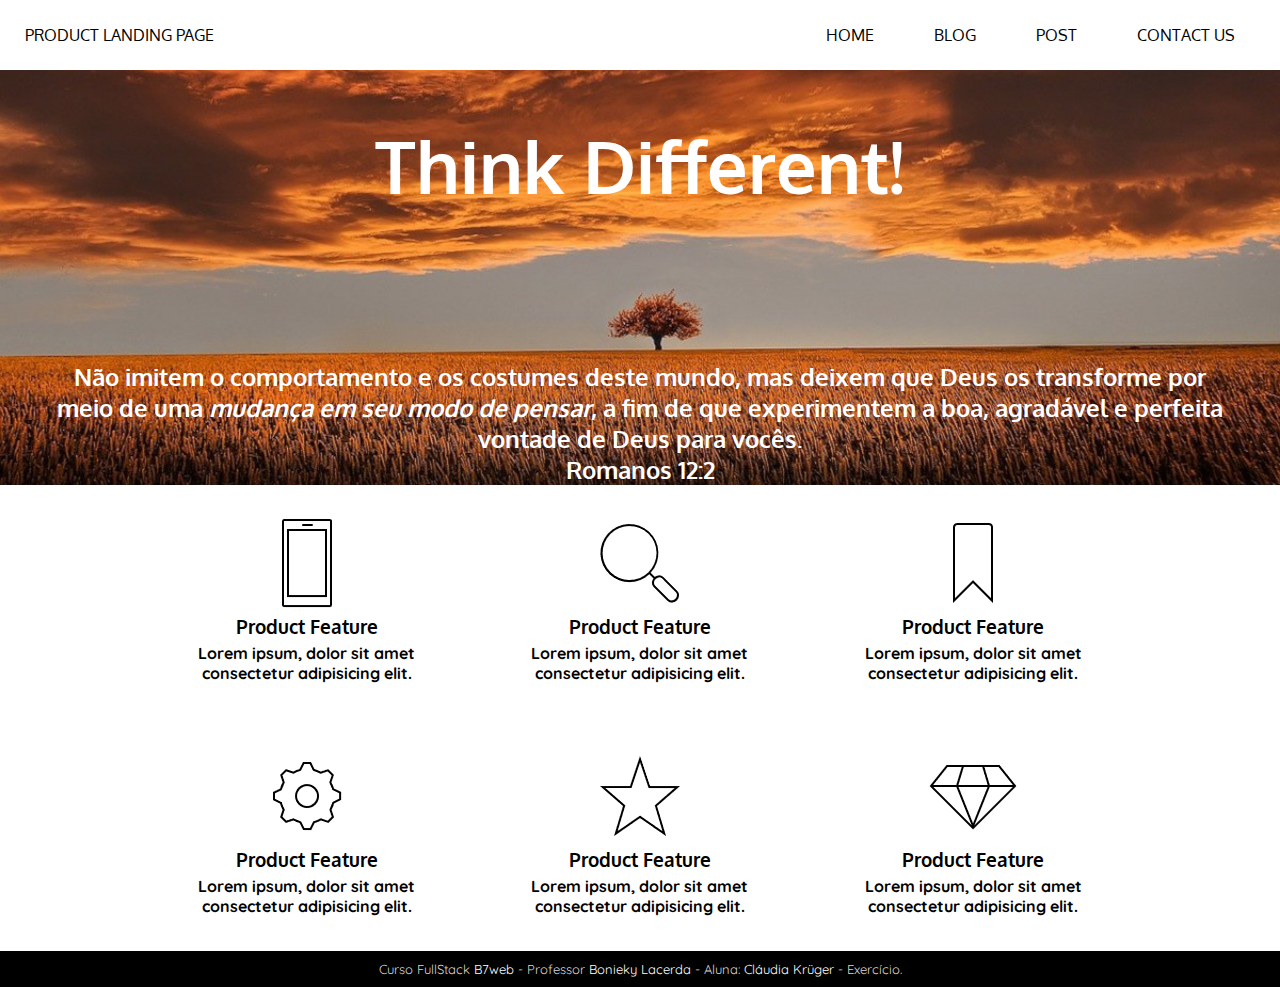
<file: index.html>
<!DOCTYPE html>
<html lang="pt-br">
<head>
    <meta charset="UTF-8">
    <meta http-equiv="X-UA-Compatible" content="IE=edge">
    <meta name="viewport" content="width=device-width, initial-scale=1.0">
    <link rel="shortcut icon" href="favicon.ico" type="image/x-icon">
    <title>Landing Page</title>
    <link rel="stylesheet" href="style/style.css">
</head>
<body>
    <header class="header">
        <a href="" class="logo">PRODUCT LANDING PAGE</a>
        <nav>
            <ul class="menu">
                <li><a href="index.html">HOME</a></li>
                <li><a href="o-que-e-blog.html">BLOG</a></li>
                <li><a href="o-que-e-uma-landing-page.html">POST</a></li>
                <li><a href="contact.html">CONTACT US</a></li>
            </ul>
        </nav>
    </header>
    <div class="banner">
        <h1> Think Different! </h1>
        <p>Não imitem o comportamento e os costumes deste mundo, mas deixem que Deus os transforme por meio de uma <em>mudança em seu modo de pensar</em>, a fim de que experimentem a boa, agradável e perfeita vontade de Deus para vocês.
            <p class="rom">Romanos 12:2</p> 
    </div>

    <section class="flex">
        <div>
            <img src="images/mobile.png" alt="Ícone telefone celular">
            <h3>Product Feature</h3>
            <p>Lorem ipsum, dolor sit amet consectetur adipisicing elit.</p>
        </div>
        <div>
            <img src="images/lupa.png" alt="Ícone lupa">
            <h3>Product Feature</h3>
            <p>Lorem ipsum, dolor sit amet consectetur adipisicing elit.</p>
        </div>
        <div>
            <img src="images/flagpng.png" alt="Ícone flamula">
            <h3>Product Feature</h3>
            <p>Lorem ipsum, dolor sit amet consectetur adipisicing elit.</p>
        </div>
        <div>
            <img src="images/engine.png" alt="Ícone engrenagem">
            <h3>Product Feature</h3>
            <p>Lorem ipsum, dolor sit amet consectetur adipisicing elit.</p>
        </div>
        <div>
            <img src="images/star.png" alt="Ícone estrela">
            <h3>Product Feature</h3>
            <p>Lorem ipsum, dolor sit amet consectetur adipisicing elit.</p>
        </div>
        <div>
            <img src="images/diamante.png" alt="Ícone diamante">
            <h3>Product Feature</h3>
            <p>Lorem ipsum, dolor sit amet consectetur adipisicing elit.</p>
        </div>    
    </section>
</body>
<footer>
    Curso FullStack <a href="https://b7web.com.br/">B7web</a> - Professor <a href="https://github.com/bonieky">Bonieky Lacerda</a> - Aluna: <a href="https://www.linkedin.com/in/claudiakruger/">Cláudia Krüger</a> - Exercício.
</footer>
</html>
</file>
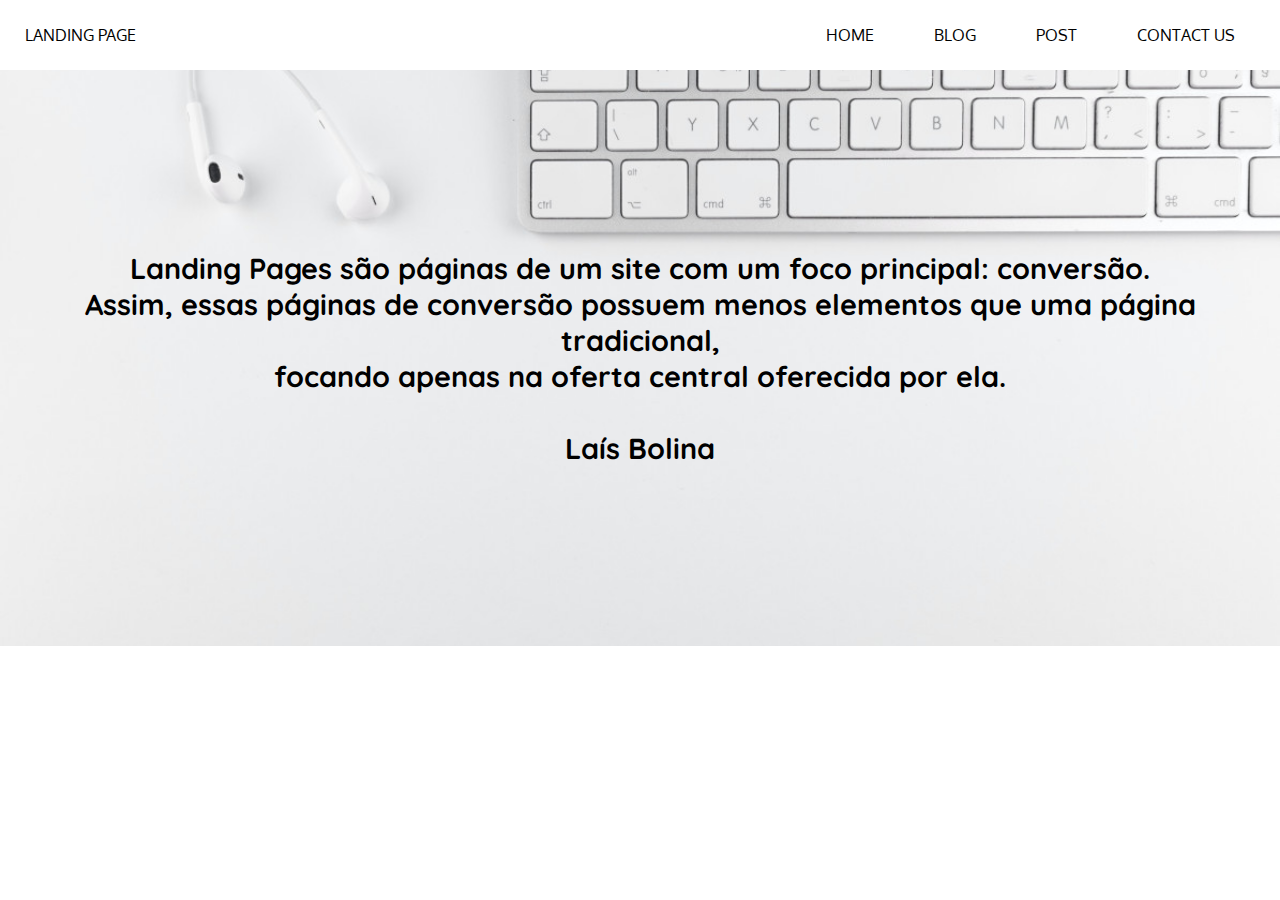
<file: o-que-e-uma-landing-page.html>
<!DOCTYPE html>
<html lang="pt-br">
<head>
    <meta charset="UTF-8">
    <meta http-equiv="X-UA-Compatible" content="IE=edge">
    <meta name="viewport" content="width=device-width, initial-scale=1.0">
    <title>O que é uma Landing Page</title>
    <link rel="stylesheet" href="style/style.css">
    <style>
    .banner {
        background-image: url(./images/landing_600.jpg); 
        background-position: center center;   
        max-width: 100%;
        min-height: 575px;
        background-repeat: repeat;
        background-size: cover;
    }

    blockquote {
        font-family: var(--fonte1);
        font-weight: bold;
        font-size: 1.8em;
        text-align: center;
        color: black;
        padding: 180px 20px;
    }
    .banner a {
        color: black;
    }
    </style>
</head>
<body>
    <header class="header">
        <a href="" class="logo">LANDING PAGE</a>
        <nav>
            <ul class="menu">
                <li><a href="index.html">HOME</a></li>
                <li><a href="o-que-e-blog.html">BLOG</a></li>
                <li><a href="o-que-e-uma-landing-page.html">POST</a></li>
                <li><a href="contact.html">CONTACT US</a></li>
            </ul>
        </nav>
    </header>
    <div class="banner">
        
        <blockquote>
            <a href="https://rockcontent.com/br/blog/author/lais/" target="_blank">
                <p>Landing Pages são páginas de um site com um foco principal: conversão. <p>Assim, essas páginas de conversão possuem menos elementos que uma página tradicional,</p> <p>focando apenas na oferta central oferecida por ela.</p><br>
                <p>Laís Bolina</p>
            </a>
        </blockquote>
    </div>

</body>
</html>
</file>
<file: style/style.css>
@import url('https://fonts.googleapis.com/css2?family=Quicksand:wght@300&family=Raleway:wght@300&display=swap')
;
@import url('https://fonts.googleapis.com/css2?family=Oxygen:wght@700&display=swap');

:root {
    --fonte1: 'Quicksand', sans-serif;
    --fonte2: 'Oxygen', sans-serif;
}

* {
    margin: 0;
    padding: 0;
    box-sizing: border-box;      
}

header {
    display: flex;
    justify-content: space-between;    
    height: 70px;
    align-items: center;
    padding: 25px;    
}

.menu li{
    font-family: var(--fonte2);
    color: black;
    margin-left: 20px;
    padding: 20px;
}

.logo {
    font-family: var(--fonte2)
}

h1 {
    font-family: var(--fonte2);
    font-size: 4.5em;
    color: white;
    text-align: center;
    padding: 50px 30px 150px 30px;
}

.banner {
    background-image: url(../images/banner400_1200.jpg); 
    background-position: center center;   
    max-width: 100%;
    min-height: 400px;
    background-repeat: no-repeat;
    background-size: cover;
}

.banner > p {
    color: white;
    text-align: center;
    font-size: 1.5em;
    font-weight: bold;
    font-family: var(--fonte2);
    margin: 0 50px;
}

 li {
     list-style: none;
 }

 a {
     text-decoration: none;
     color: black;
 }

 .menu {
     display: flex;
     font-family: 'Quicksand', sans-serif;     
 }

 .flex {
     max-width: 1000px;
     display: flex;
     flex-wrap: wrap;
     margin: 0 auto;     
 }

 .flex > div {
    flex: 1 1 300px;/*flex-grow, flex-shrink, flex-basis*/
    margin: 10px;
    text-align: center;
    padding: 20px;
 }
 h3 {
     font-family: var(--fonte2);
 }
.flex > div > p {
     font-family: var(--fonte1);
     font-weight: bold;
     padding: 5px 0;
 }
 footer {
    font-family: var(--fonte1);
    background-color: rgb(0, 0, 0);
    color: rgb(218, 214, 214);
    padding: 10px 0 10px 0;
    font-size: small;
    text-align: center;
}

footer a {
    color: white;
    text-decoration: none;    

}
footer a:hover {
    text-decoration: underline; 
}
</file>
